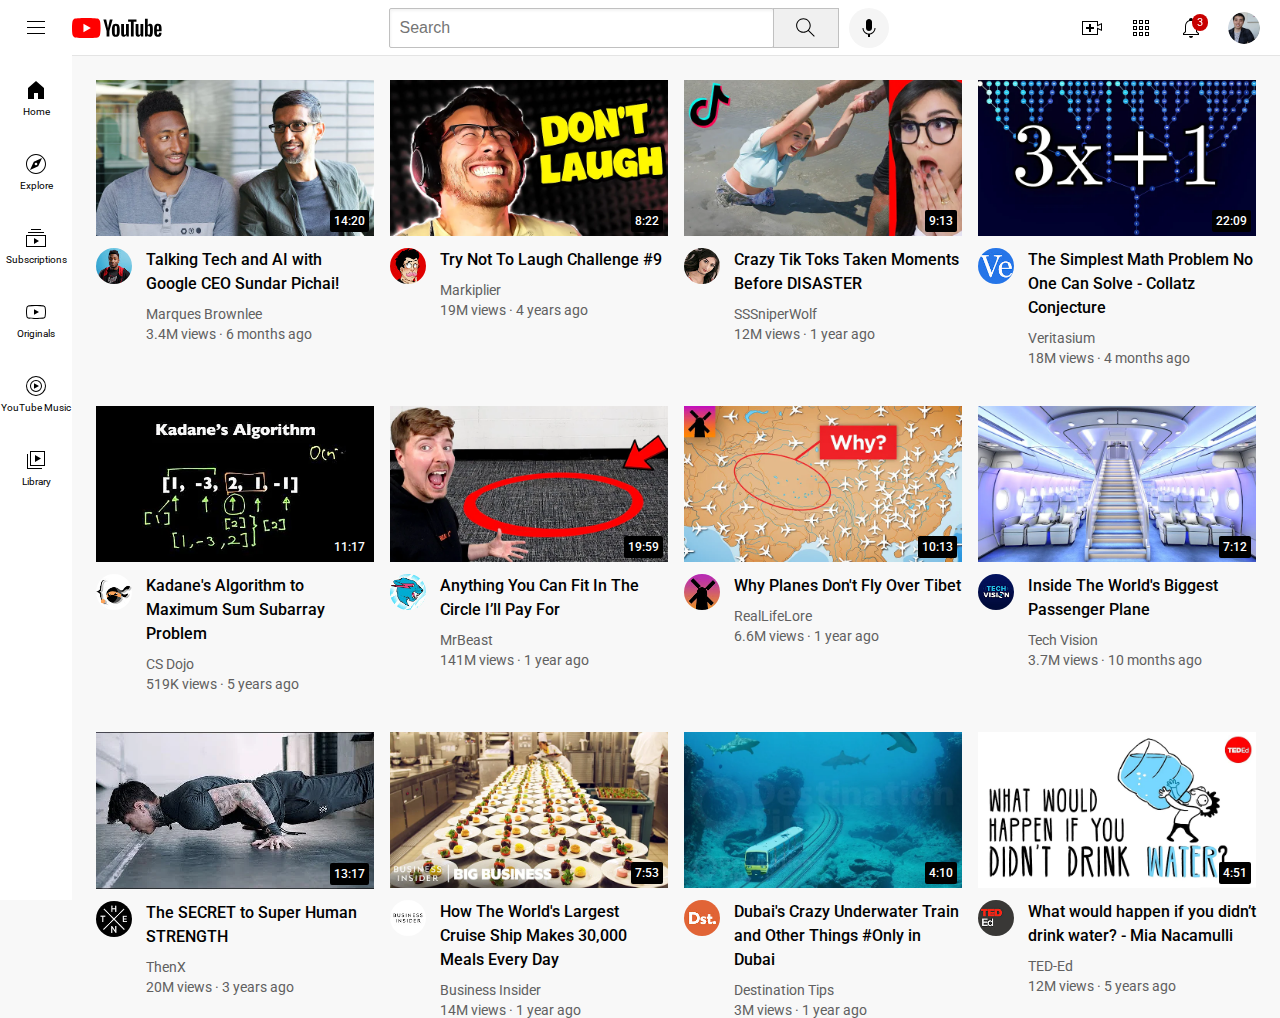
<file: index.html>
<!DOCTYPE html>
<html>
  <head>
    <title>YouTube.com Clone</title>

    <link rel="preconnect" href="https://fonts.googleapis.com">
    <link rel="preconnect" href="https://fonts.gstatic.com" crossorigin>
    <link href="https://fonts.googleapis.com/css2?family=Roboto:wght@400;500;700&display=swap" rel="stylesheet">

    <link rel="stylesheet" href="styles/general.css">
    <link rel="stylesheet" href="styles/header.css">
    <link rel="stylesheet" href="styles/video.css">
    <link rel="stylesheet" href="styles/sidebar.css">
  </head>
  <body>
    <header class="header">
      <div class="left-section">
        <img class="hamburger-menu" src="icons/hamburger-menu.svg">
        <img class="youtube-logo" src="icons/youtube-logo.svg">
      </div>
      <div class="middle-section">
        <input class="search-bar" type="text" placeholder="Search">
        <button class="search-button">
          <img class="search-icon" src="icons/search.svg">
          <div class="tooltip">Search</div>
        </button>
        <!-- Put position absolute inside position relative -->
        <button class="voice-search-button">
          <img class="voice-search-icon" src="icons/voice-search-icon.svg">
          <div class="tooltip">Search with your voice</div>
        </button>
      </div>
      <div class="right-section">
        <div class="upload-icon-container">
          <img class="upload-icon" src="icons/upload.svg">
          <div class="tooltip">Create</div>
        </div>
        <div class="youtube-apps-icon-container">
          <img class="youtube-apps-icon" src="icons/youtube-apps.svg">
          <div class="tooltip">YouTube Apps</div>
        </div>
        <div class="notifications-icon-container">
          <img class="notifications-icon" src="icons/notifications.svg">
          <div class="notifications-count">3</div>
          <div class="tooltip">Notifications</div>
        </div>
        <img class="current-user-picture" src="channel-pictures/my-channel.jpeg">
      </div>
    </header>

    <nav class="sidebar">
      <div class="sidebar-link">
        <img src="icons/home.svg">
        <div>Home</div>
      </div>
      <div class="sidebar-link">
        <img src="icons/explore.svg">
        <div>Explore</div>
      </div>
      <div class="sidebar-link">
        <img src="icons/subscriptions.svg">
        <div>Subscriptions</div>
      </div>
      <div class="sidebar-link">
        <img src="icons/originals.svg">
        <div>Originals</div>
      </div>
      <div class="sidebar-link">
        <img src="icons/youtube-music.svg">
        <div>YouTube Music</div>
      </div>
      <div class="sidebar-link">
        <img src="icons/library.svg">
        <div>Library</div>
      </div>
    </nav>

    <main>
      <section class="video-grid">
        <div class="video-preview">
          <div class="thumbnail-row">
            <img class="thumbnail" src="thumbnails/thumbnail-1.webp">
            <div class="video-time">14:20</div>
          </div>
          <div class="video-info-grid">
            <div class="channel-picture">
              <img class="profile-picture" src="channel-pictures/channel-1.jpeg">
            </div>
            <div class="video-info">
              <p class="video-title">
                Talking Tech and AI with Google CEO Sundar Pichai!
              </p>
              <p class="video-author">
                Marques Brownlee
              </p>
              <p class="video-stats">
                3.4M views &#183; 6 months ago
              </p>
            </div>
          </div>
        </div>

        <div class="video-preview">
          <div class="thumbnail-row">
            <img class="thumbnail" src="thumbnails/thumbnail-2.webp">
            <div class="video-time">8:22</div>
          </div>
          <div class="video-info-grid">
            <div class="channel-picture">
              <img class="profile-picture" src="channel-pictures/channel-2.jpeg">
            </div>
            <div class="video-info">
              <p class="video-title">
                Try Not To Laugh Challenge #9
              </p>
              <p class="video-author">
                Markiplier
              </p>
              <p class="video-stats">
                19M views &#183; 4 years ago
              </p>
            </div>
          </div>
        </div>

        <div class="video-preview">
          <div class="thumbnail-row">
            <img class="thumbnail" src="thumbnails/thumbnail-3.webp">
            <div class="video-time">9:13</div>
          </div>
          <div class="video-info-grid">
            <div class="channel-picture">
              <img class="profile-picture" src="channel-pictures/channel-3.jpeg">
            </div>
            <div class="video-info">
              <p class="video-title">
                Crazy Tik Toks Taken Moments Before DISASTER
              </p>
              <p class="video-author">
                SSSniperWolf
              </p>
              <p class="video-stats">
                12M views &#183; 1 year ago
              </p>
            </div>
          </div>
        </div>

        <div class="video-preview">
          <div class="thumbnail-row">
            <img class="thumbnail" src="thumbnails/thumbnail-4.webp">
            <div class="video-time">22:09</div>
          </div>
          <div class="video-info-grid">
            <div class="channel-picture">
              <img class="profile-picture" src="channel-pictures/channel-4.jpeg">
            </div>
            <div class="video-info">
              <p class="video-title">
                The Simplest Math Problem No One Can Solve - Collatz Conjecture
              </p>
              <p class="video-author">
                Veritasium
              </p>
              <p class="video-stats">
                18M views &#183; 4 months ago
              </p>
            </div>
          </div>
        </div>

        <div class="video-preview">
          <div class="thumbnail-row">
            <img class="thumbnail" src="thumbnails/thumbnail-5.webp">
            <div class="video-time">11:17</div>
          </div>
          <div class="video-info-grid">
            <div class="channel-picture">
              <img class="profile-picture" src="channel-pictures/channel-5.jpeg">
            </div>
            <div class="video-info">
              <p class="video-title">
                Kadane's Algorithm to Maximum Sum Subarray Problem
              </p>
              <p class="video-author">
                CS Dojo
              </p>
              <p class="video-stats">
                519K views &#183; 5 years ago
              </p>
            </div>
          </div>
        </div>

        <div class="video-preview">
          <div class="thumbnail-row">
            <img class="thumbnail" src="thumbnails/thumbnail-6.webp">
            <div class="video-time">19:59</div>
          </div>
          <div class="video-info-grid">
            <div class="channel-picture">
              <img class="profile-picture" src="channel-pictures/channel-6.jpeg">
            </div>
            <div class="video-info">
              <p class="video-title">
                Anything You Can Fit In The Circle I’ll Pay For
              </p>
              <p class="video-author">
                MrBeast
              </p>
              <p class="video-stats">
                141M views &#183; 1 year ago
              </p>
            </div>
          </div>
        </div>

        <div class="video-preview">
          <div class="thumbnail-row">
            <img class="thumbnail" src="thumbnails/thumbnail-7.webp">
            <div class="video-time">10:13</div>
          </div>
          <div class="video-info-grid">
            <div class="channel-picture">
              <img class="profile-picture" src="channel-pictures/channel-7.jpeg">
            </div>
            <div class="video-info">
              <p class="video-title">
                Why Planes Don't Fly Over Tibet
              </p>
              <p class="video-author">
                RealLifeLore
              </p>
              <p class="video-stats">
                6.6M views &#183; 1 year ago
              </p>
            </div>
          </div>
        </div>

        <div class="video-preview">
          <div class="thumbnail-row">
            <img class="thumbnail" src="thumbnails/thumbnail-8.webp">
            <div class="video-time">7:12</div>
          </div>
          <div class="video-info-grid">
            <div class="channel-picture">
              <img class="profile-picture" src="channel-pictures/channel-8.jpeg">
            </div>
            <div class="video-info">
              <p class="video-title">
                Inside The World's Biggest Passenger Plane
              </p>
              <p class="video-author">
                Tech Vision
              </p>
              <p class="video-stats">
                3.7M views &#183; 10 months ago
              </p>
            </div>
          </div>
        </div>

        <div class="video-preview">
          <div class="thumbnail-row">
            <img class="thumbnail" src="thumbnails/thumbnail-9.webp">
            <div class="video-time">13:17</div>
          </div>
          <div class="video-info-grid">
            <div class="channel-picture">
              <img class="profile-picture" src="channel-pictures/channel-9.jpeg">
            </div>
            <div class="video-info">
              <p class="video-title">
                The SECRET to Super Human STRENGTH
              </p>
              <p class="video-author">
                ThenX
              </p>
              <p class="video-stats">
                20M views &#183; 3 years ago
              </p>
            </div>
          </div>
        </div>

        <div class="video-preview">
          <div class="thumbnail-row">
            <img class="thumbnail" src="thumbnails/thumbnail-10.webp">
            <div class="video-time">7:53</div>
          </div>
          <div class="video-info-grid">
            <div class="channel-picture">
              <img class="profile-picture" src="channel-pictures/channel-10.jpeg">
            </div>
            <div class="video-info">
              <p class="video-title">
                How The World's Largest Cruise Ship Makes 30,000 Meals Every Day
              </p>
              <p class="video-author">
                Business Insider
              </p>
              <p class="video-stats">
                14M views &#183; 1 year ago
              </p>
            </div>
          </div>
        </div>

        <div class="video-preview">
          <div class="thumbnail-row">
            <img class="thumbnail" src="thumbnails/thumbnail-11.webp">
            <div class="video-time">4:10</div>
          </div>
          <div class="video-info-grid">
            <div class="channel-picture">
              <img class="profile-picture" src="channel-pictures/channel-11.jpeg">
            </div>
            <div class="video-info">
              <p class="video-title">
                Dubai's Crazy Underwater Train and Other Things #Only in Dubai
              </p>
              <p class="video-author">
                Destination Tips
              </p>
              <p class="video-stats">
                3M views &#183; 1 year ago
              </p>
            </div>
          </div>
        </div>

        <div class="video-preview">
          <div class="thumbnail-row">
            <img class="thumbnail" src="thumbnails/thumbnail-12.webp">
            <div class="video-time">4:51</div>
          </div>
          <div class="video-info-grid">
            <div class="channel-picture">
              <img class="profile-picture" src="channel-pictures/channel-12.jpeg">
            </div>
            <div class="video-info">
              <p class="video-title">
                What would happen if you didn’t drink water? - Mia Nacamulli
              </p>
              <p class="video-author">
                TED-Ed
              </p>
              <p class="video-stats">
                12M views &#183; 5 years ago
              </p>
            </div>
          </div>
        </div>
      </section>
    </main>
  </body>
</html>
</file>
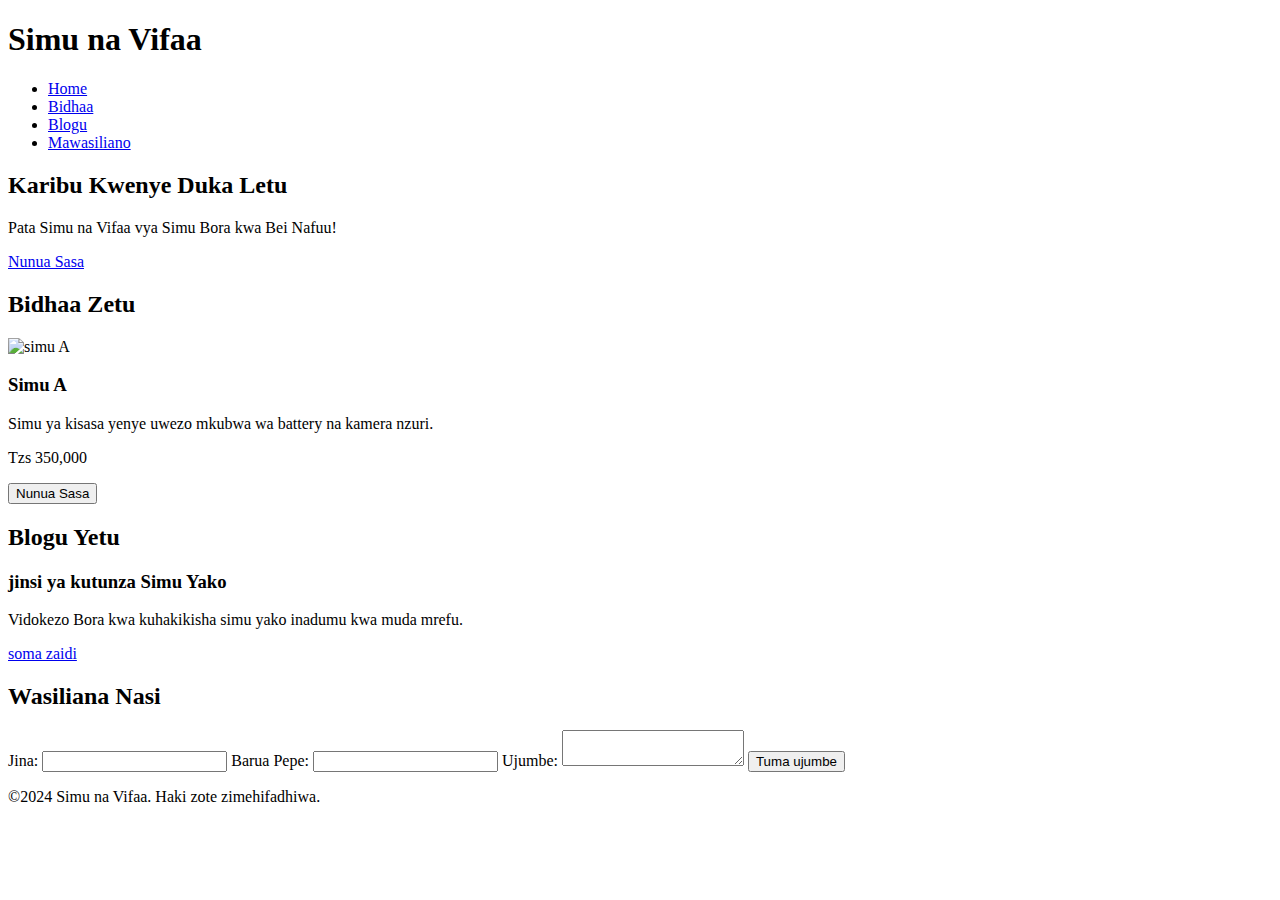
<file: basement.html>
<!DOCTYPE html>
<html lang="sw">
    <head>
        <meta charset=""UTF-8">
        <Meta name="viewport" content="width=device-width, initial-scale=1.0">
            <title>Biashara ya Simu na Vifaa Vyake</title>
            <link ref="stylesheet" href="style.css">
    </head>
    <body>
        <!--Ukurasa Wa Mwanzo-->
        <header>
            <div class=""navbar">
            <h1>Simu na Vifaa</h1>
        <nav>
            <ul>
                <li><a href="#home">Home</a></li>
                <li><a href="#Products">Bidhaa</a></li>
                <li><a href="#blog">Blogu</a></li>
                <li><a href="#contact">Mawasiliano</a></li>
            </ul>
        </nav>
    </div>
    <div class=""hero-section">
    <h2>Karibu Kwenye Duka Letu</h2>
    <p>Pata Simu na Vifaa vya Simu Bora kwa Bei Nafuu!</p>
    <a href="#products"class="btn">Nunua Sasa</a>
</div>
        </header>
        <!--Katalogi ya Bidhaa-->
        <section id="products"class="products">
        <h2>Bidhaa Zetu</h2>
   <div class="product-grid">
    <!--Bidhaa moja, unaweza kurudia kipande hiki kwa bidhaa nyingi-->
    <div class="product-item">
        <img scr="simu1.jpg" alt="simu A">
        <h3>Simu A</h3>
        <p>Simu ya kisasa yenye uwezo mkubwa wa battery na kamera nzuri.</p>
        <p class ="price">Tzs 350,000</p>
        <button class="btn">Nunua Sasa</button>
    </div>
    <!--End of product item-->
   </div>
</section>
  <!--Blogu au Habari-->
  <section id="blog"class="blog">
    <h2>Blogu Yetu</h2>
    <div class="blog-posts">
    <article class="blog-post">
        <h3>jinsi ya kutunza Simu Yako</h3>
        <p>Vidokezo Bora kwa kuhakikisha simu yako inadumu kwa muda mrefu.</p>
        <a href="#"class="btn">soma zaidi</a>
    </article>
    <!--Rudia kwa Machapisho zaidi-->
    </div>
  </section>
  <!--Mawasiliano-->
  <section id="contact"class="contact">
    <h2>Wasiliana Nasi</h2>
    <form>
        <label for="name">Jina:</label>
        <input type="text"id="name"name="name"required>

        <label for="email">Barua Pepe:</label>
        <input type="email"id="email"name="email"required>

        <label for="message">Ujumbe:</label>
        <textarea id="message"name="message"required></textarea>
        <button type="submit" class="btn">Tuma ujumbe</button>
    </form>
  </section>
  <footer>
    <p>&copy;2024 Simu na Vifaa. Haki zote zimehifadhiwa.</p>
  </footer>
  <script src="script.js"></script>
</body>
</html>
</file>
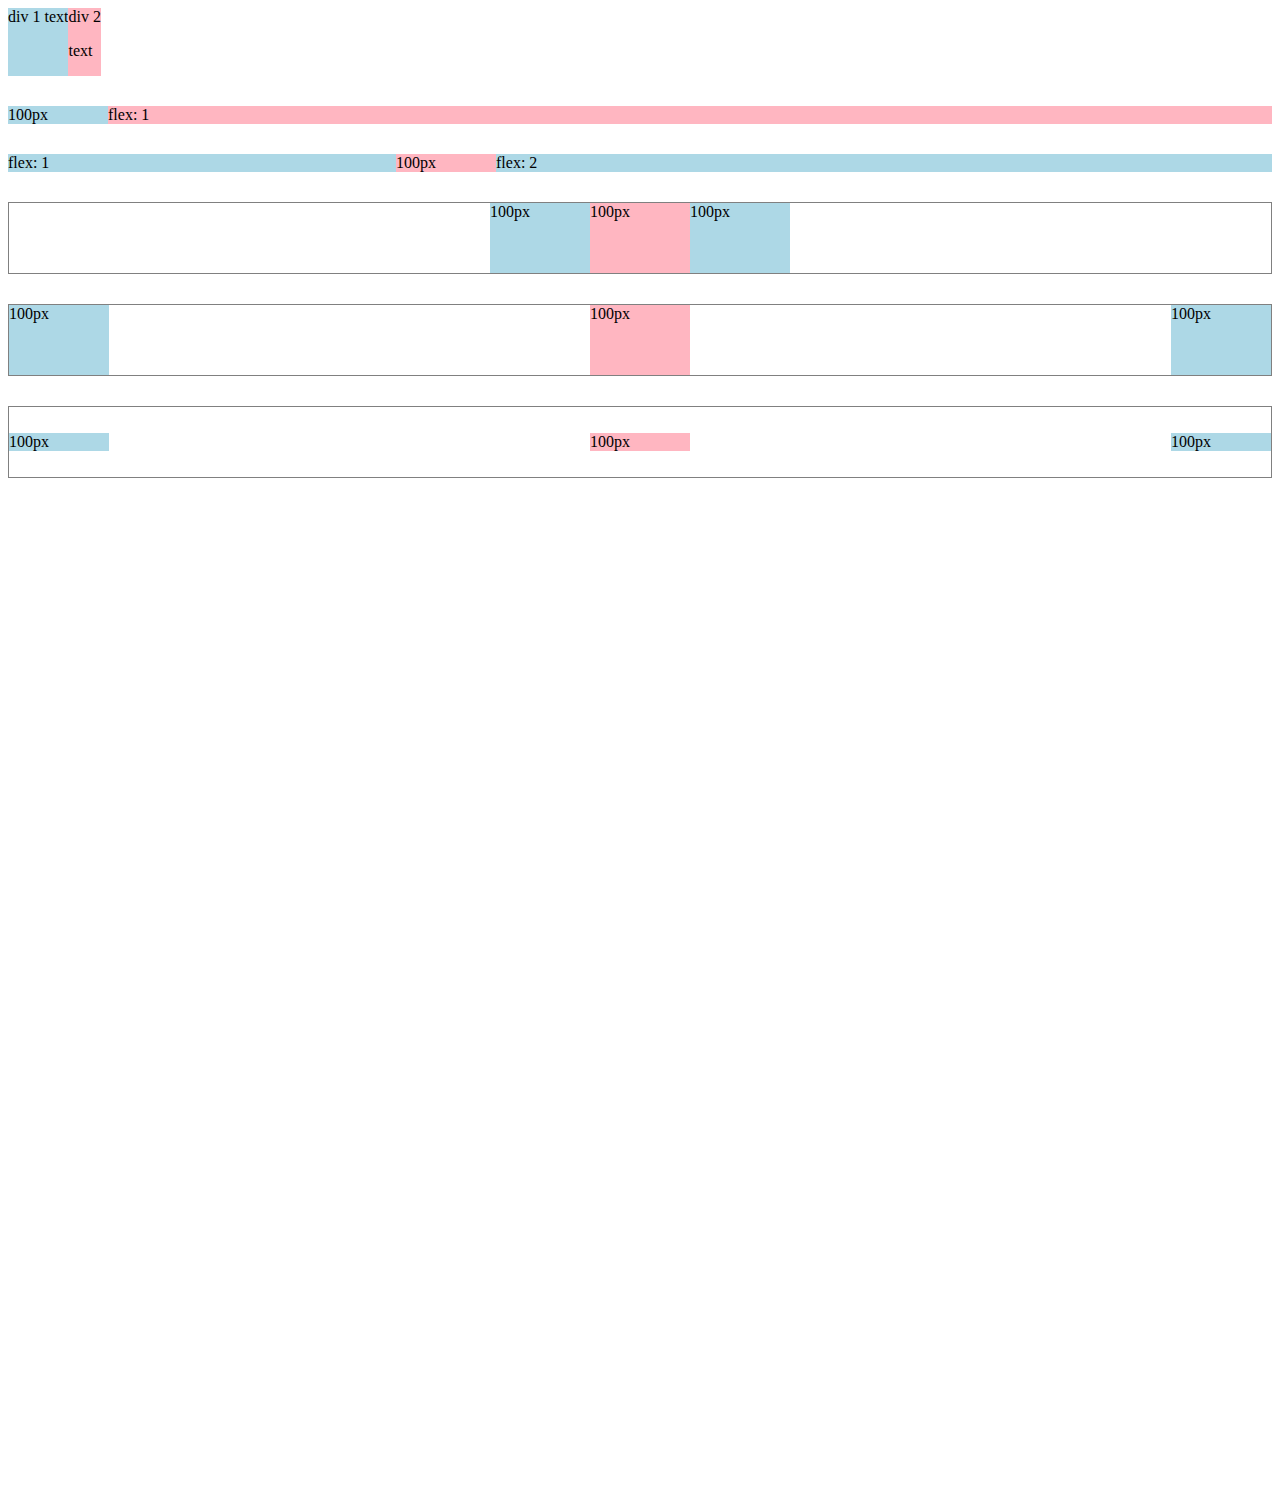
<file: flexbox.html>
<!DOCTYPE html>
<html>
  <head>
    <title>Flexbox Practice</title>
  </head>
  <body style="padding-bottom: 1000px;">
    <div style="
      display: flex;
      flex-direction: row;
    ">
      <div style="background-color: lightblue;">div 1 text</div>
      <div style="background-color: lightpink;">div 2 <p>text</p></div>
    </div>

    <div style="
      margin-top: 30px;
      display: flex;
      flex-direction: row;
    ">
      <div style="
        background-color: lightblue;
        width: 100px;
      ">100px</div>
      <div style="
        background-color: lightpink;
        flex: 1;
      ">flex: 1</div>
    </div>

    <div style="
      margin-top: 30px;
      display: flex;
      flex-direction: row;
    ">
      <div style="
        background-color: lightblue;
        flex: 1;
      ">flex: 1</div>
      <div style="
        background-color: lightpink;
        width: 100px;
      ">100px</div>
      <div style="
        background-color: lightblue;
        flex: 2;
      ">flex: 2</div>
    </div>

    <div style="
      margin-top: 30px;
      height: 70px;
      border-width: 1px;
      border-style: solid;
      border-color: gray;

      display: flex;
      flex-direction: row;
      justify-content: center;
    ">
      <div style="
        background-color: lightblue;
        width: 100px;
      ">100px</div>
      <div style="
        background-color: lightpink;
        width: 100px;
      ">100px</div>
      <div style="
        background-color: lightblue;
        width: 100px;
      ">100px</div>
    </div>

    <div style="
      margin-top: 30px;
      height: 70px;
      border-width: 1px;
      border-style: solid;
      border-color: gray;

      display: flex;
      flex-direction: row;
      justify-content: space-between;
    ">
      <div style="
        background-color: lightblue;
        width: 100px;
      ">100px</div>
      <div style="
        background-color: lightpink;
        width: 100px;
      ">100px</div>
      <div style="
        background-color: lightblue;
        width: 100px;
      ">100px</div>
    </div>

    <div style="
      margin-top: 30px;
      height: 70px;
      border-width: 1px;
      border-style: solid;
      border-color: gray;

      display: flex;
      flex-direction: row;
      justify-content: space-between;
      align-items: center;
    ">
      <div style="
        background-color: lightblue;
        width: 100px;
      ">100px</div>
      <div style="
        background-color: lightpink;
        width: 100px;
      ">100px</div>
      <div style="
        background-color: lightblue;
        width: 100px;
      ">100px</div>
    </div>
  </body>
</html>
</file>
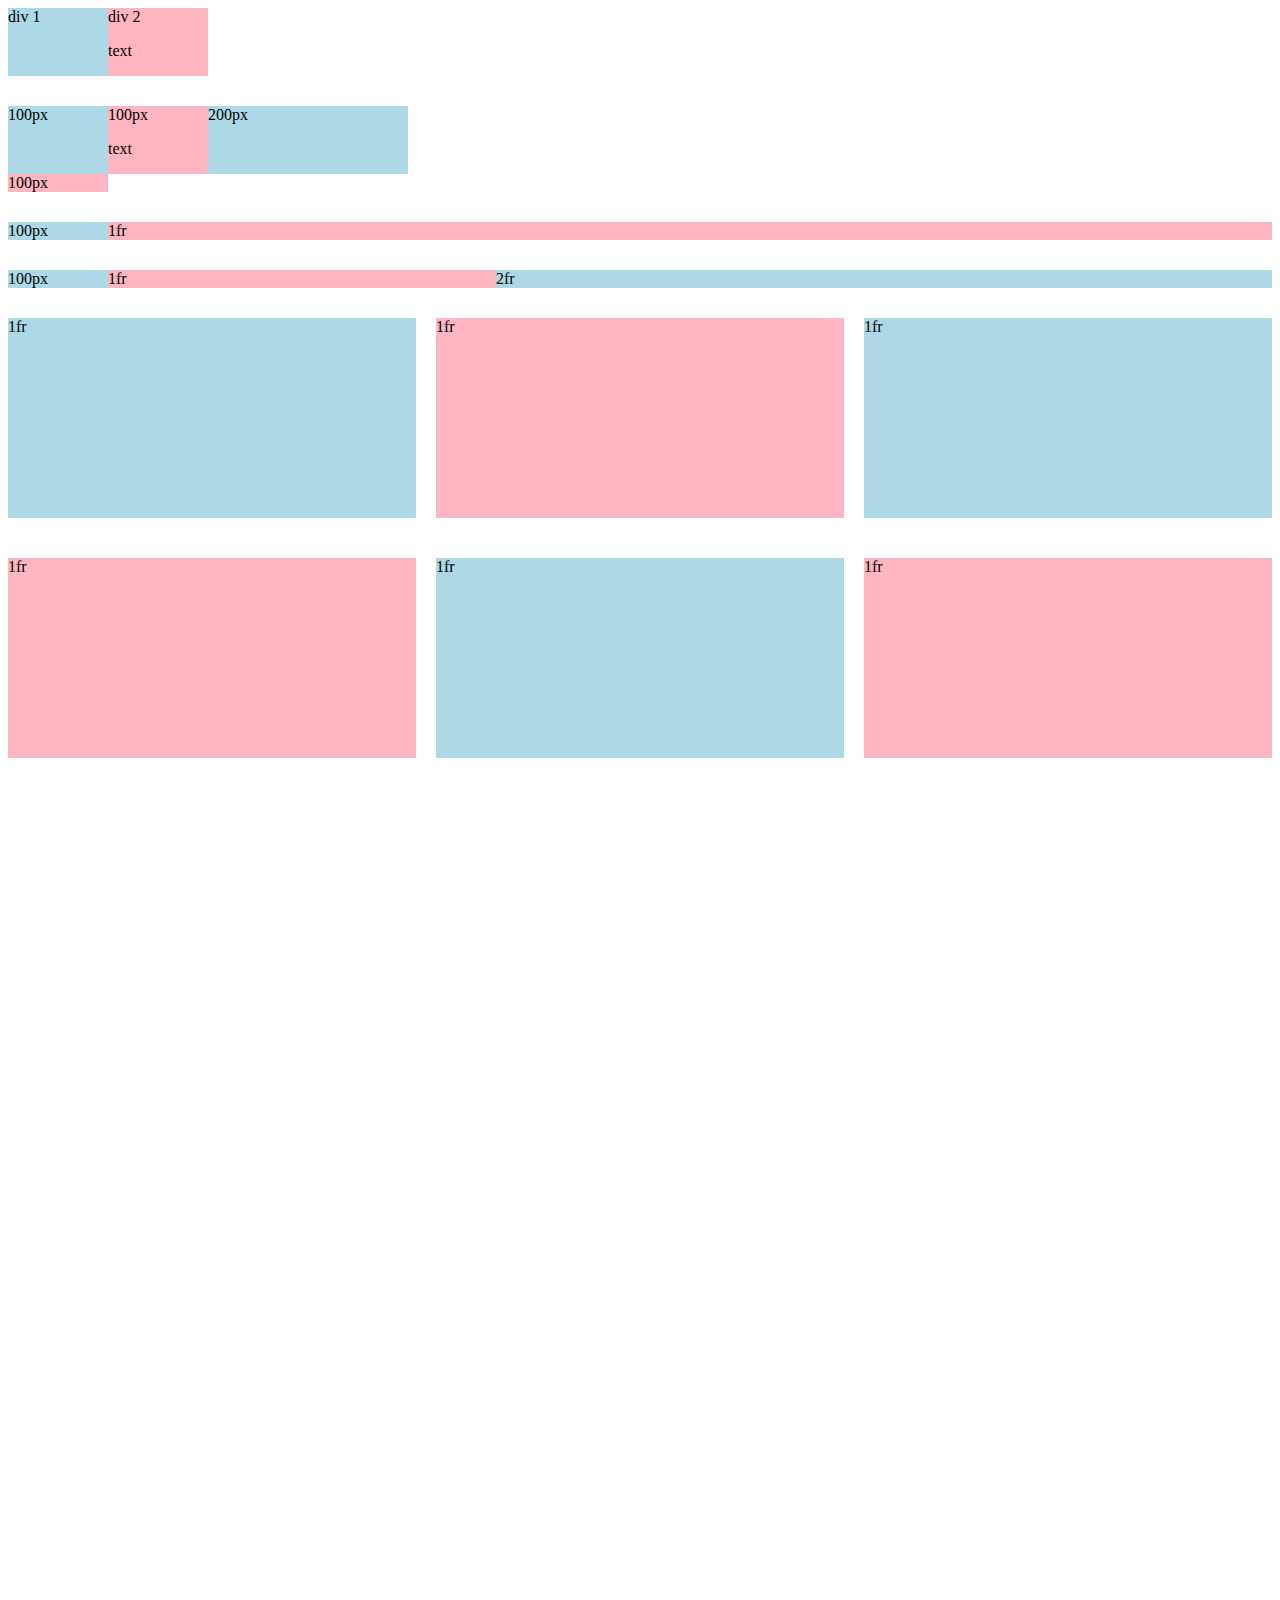
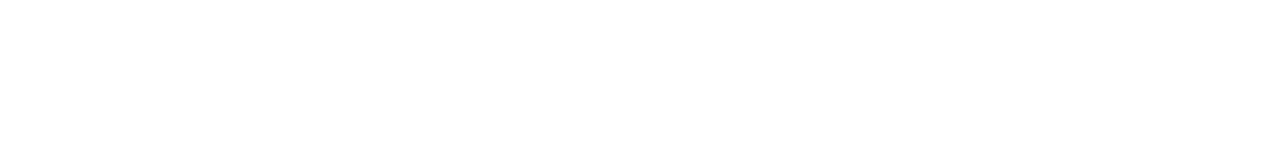
<file: grid.html>
<!DOCTYPE html>
<html>
  <head>
    <title>Grid Practice</title>
  </head>
  <body style="padding-bottom: 1000px;">
    <div style="
      display: grid;
      grid-template-columns: 100px 100px;
    ">
      <div style="background-color: lightblue;">div 1</div>
      <div style="background-color: lightpink;">div 2<p>text</p></div>
    </div>

    <div style="
      margin-top: 30px;
      display: grid;
      grid-template-columns: 100px 100px 200px;
    ">
      <div style="background-color: lightblue;">100px</div>
      <div style="background-color: lightpink;">100px<p>text</p></div>
      <div style="background-color: lightblue;">200px</div>
      <div style="background-color: lightpink;">100px</div>
    </div>

    <div style="
      margin-top: 30px;
      display: grid;
      grid-template-columns: 100px 1fr;
    ">
      <div style="background-color: lightblue;">100px</div>
      <div style="background-color: lightpink;">1fr</div>
    </div>

    <div style="
      margin-top: 30px;
      display: grid;
      grid-template-columns: 100px 1fr 2fr;
    ">
      <div style="background-color: lightblue;">100px</div>
      <div style="background-color: lightpink;">1fr</div>
      <div style="background-color: lightblue;">2fr</div>
    </div>

    <div style="
      margin-top: 30px;
      display: grid;
      grid-template-columns: 1fr 1fr 1fr;
      column-gap: 20px;
      row-gap: 40px;
    ">
      <div style="background-color: lightblue; height: 200px;">1fr</div>
      <div style="background-color: lightpink; height: 200px;">1fr</div>
      <div style="background-color: lightblue; height: 200px;">1fr</div>
      <div style="background-color: lightpink; height: 200px;">1fr</div>
      <div style="background-color: lightblue; height: 200px;">1fr</div>
      <div style="background-color: lightpink; height: 200px;">1fr</div>
    </div>
  </body>
</html>
</file>
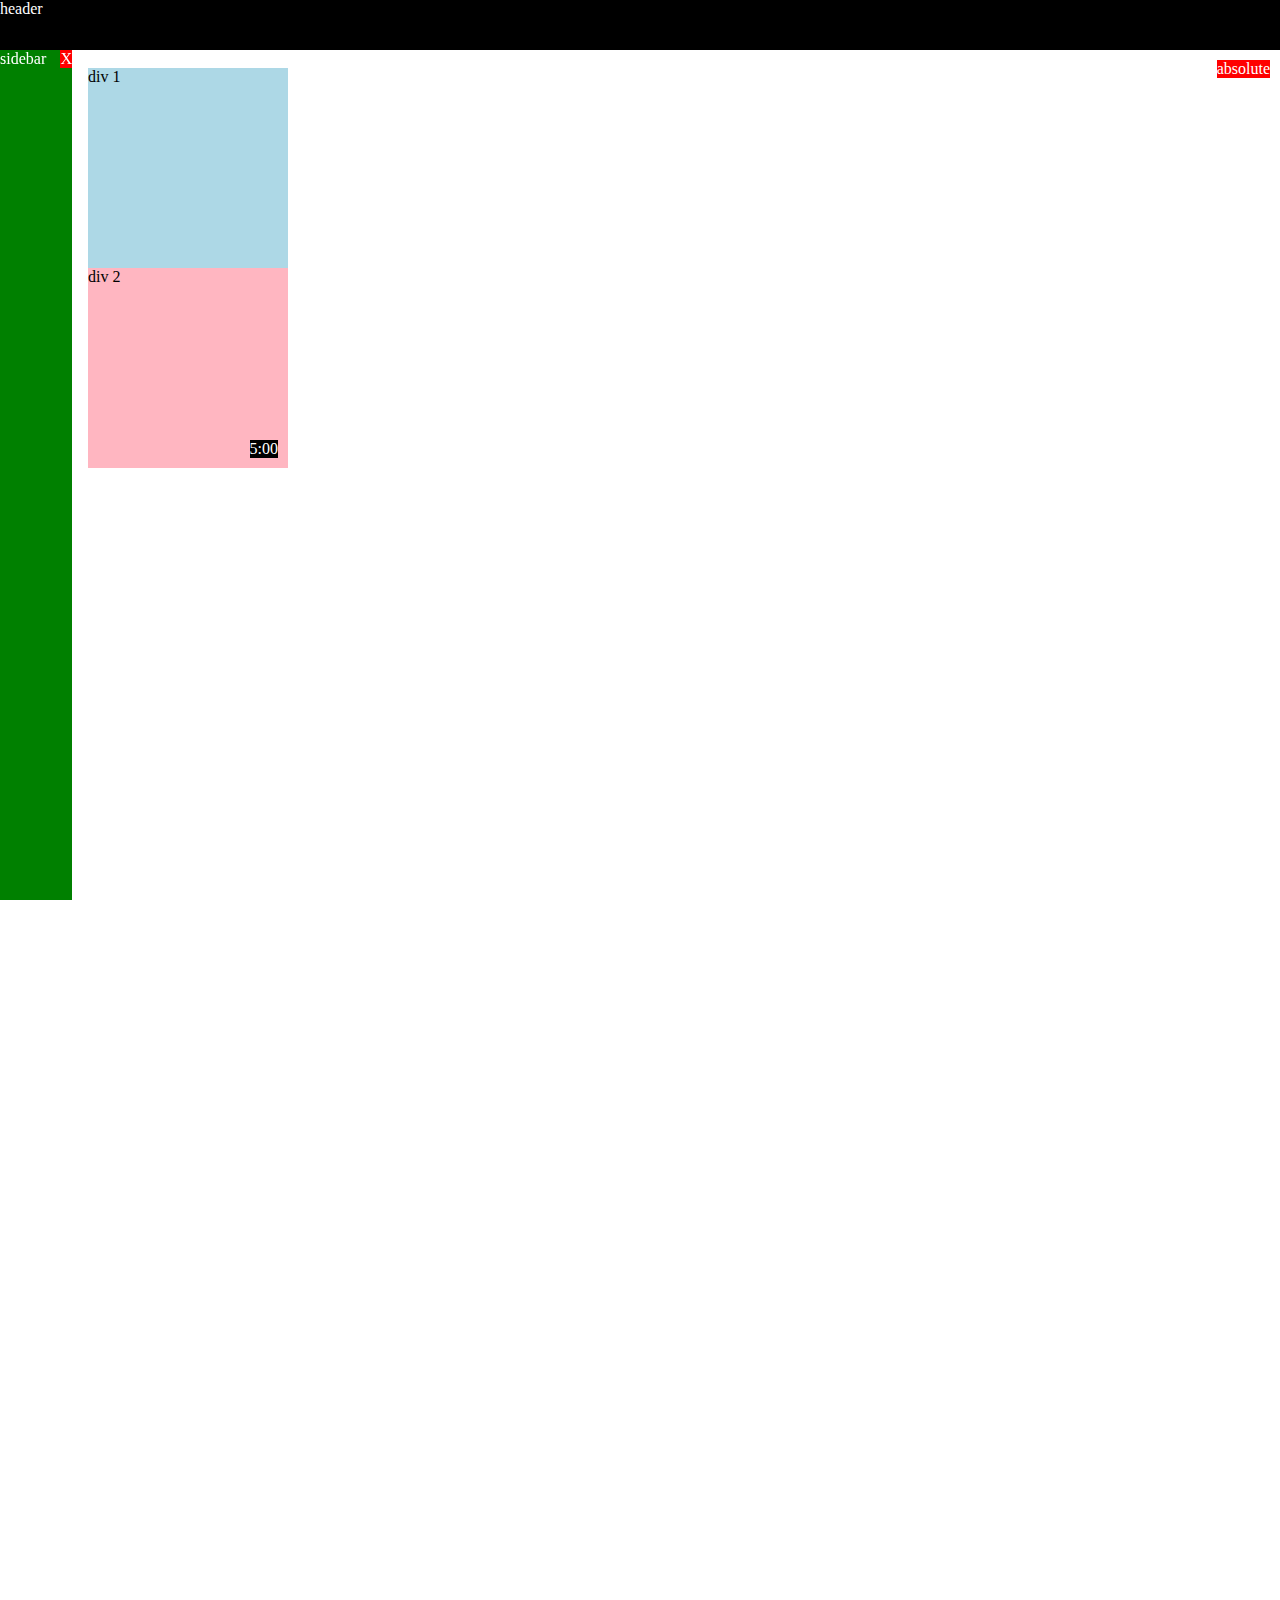
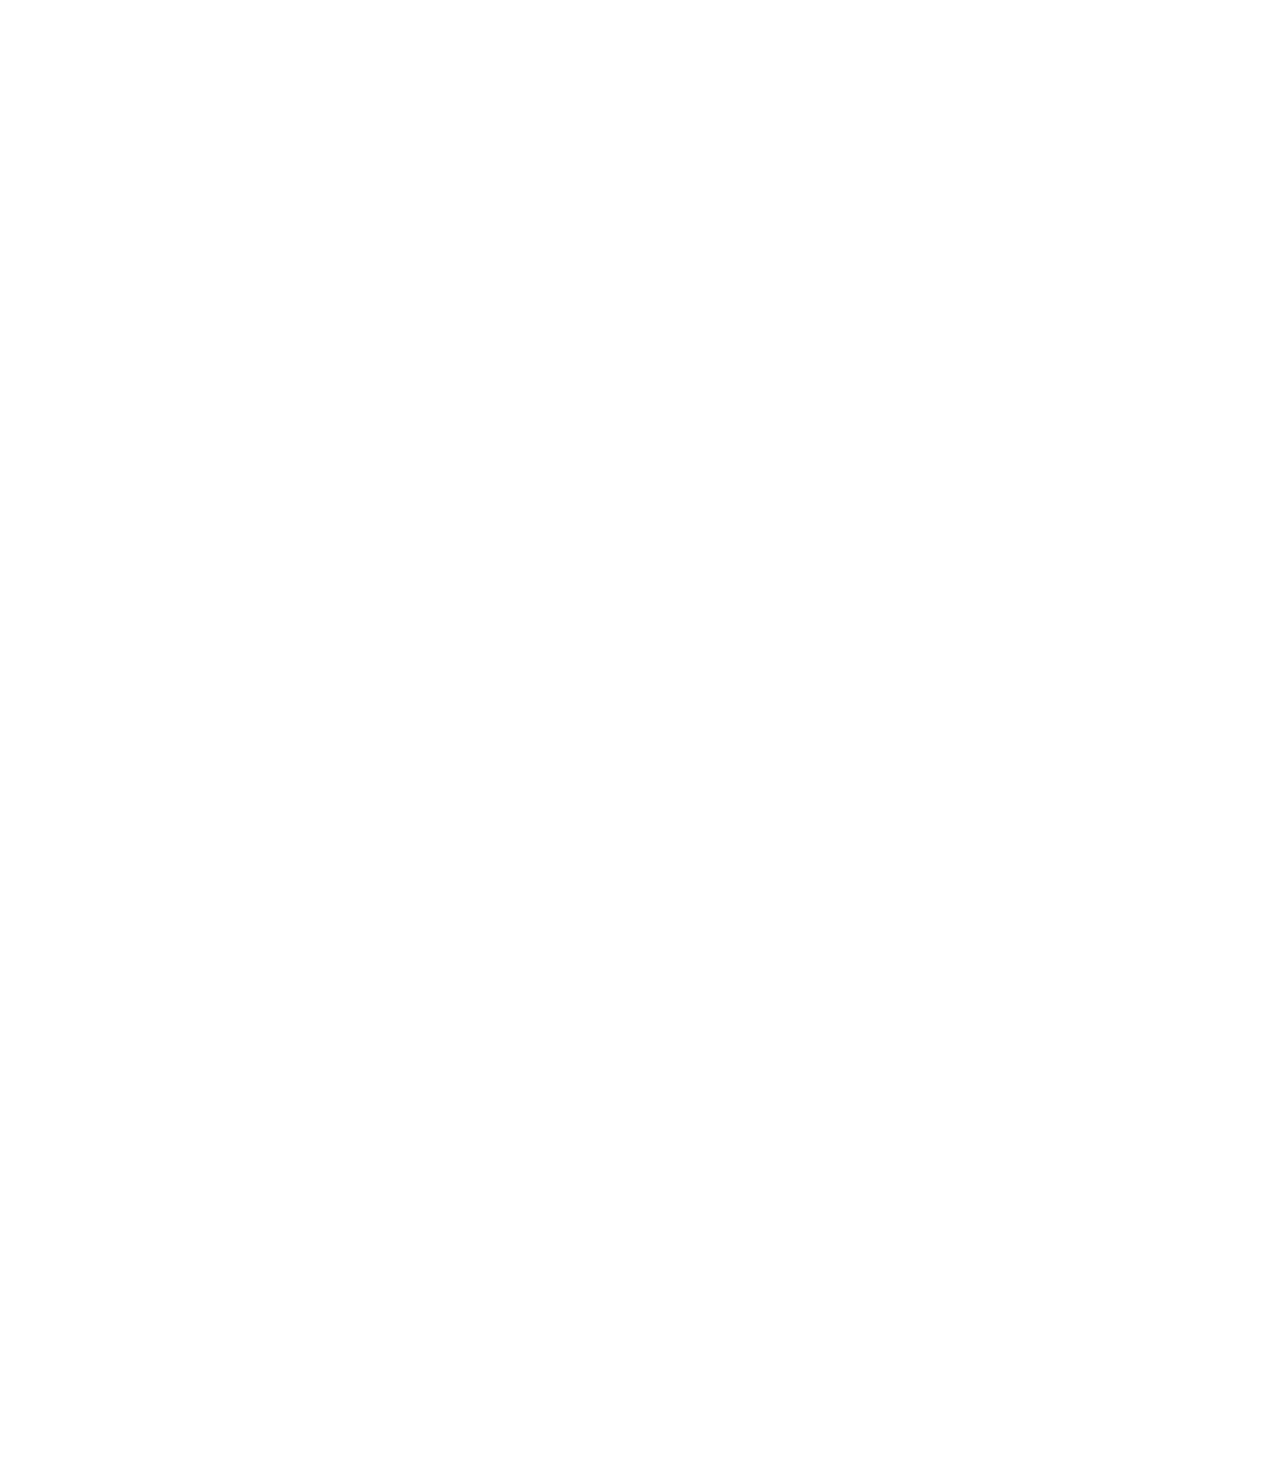
<file: position.html>
<!DOCTYPE html>
<html>
  <head>
    <title>Position Practice</title>
  </head>
  <body style="
    height: 3000px;
    padding-top: 60px;
    padding-left: 80px;
  ">
    <div style="
      background-color: black;
      color: white;
      position: fixed;
      top: 0;
      left: 0;
      right: 0;
      height: 50px;
      z-index: 100;
    ">header</div>

    <div style="
      background-color: green;
      color: white;
      position: fixed;
      left: 0;
      bottom: 0;
      top: 50px;
      width: 72px;
    ">
      sidebar
      <div style="
        position: absolute;
        background-color: red;
        color: white;
        top: 0;
        right: 0;
      ">
        X
      </div>
    </div>

    <div style="
      position: absolute;
      background-color: red;
      color: white;
      top: 60px;
      right: 10px;
    ">
      absolute
    </div>

    <div style="
      background-color: lightblue;
      height: 200px;
      width: 200px;
      position: static;
    ">div 1</div>
    <div style="
      background-color: lightpink;
      height: 200px;
      width: 200px;
      position: relative;
    ">
      div 2
      <div style="
        position: absolute;
        background-color: black;
        color: white;
        bottom: 10px;
        right: 10px;
      ">
        5:00
      </div>
    </div>

  </body>
</html>
</file>
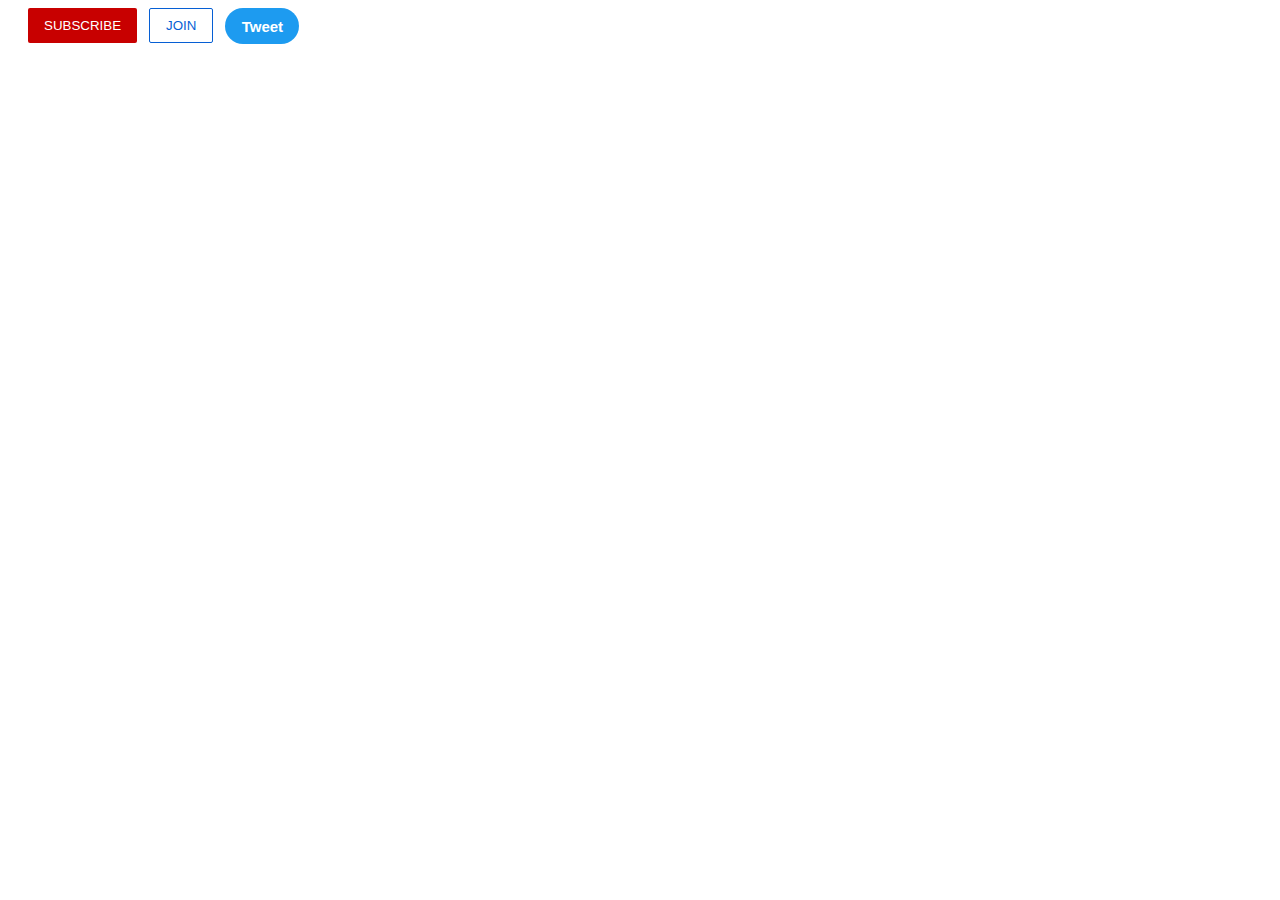
<file: intro-to-html/buttons.html>
<!DOCTYPE html>
<html>
  <head>
    <title>Buttons Practice</title>
    <link rel="stylesheet" href="styles/buttons.css">
  </head>
  <body>
    <button class="subscribe-button">
      SUBSCRIBE
    </button>

    <button class="join-button">
      JOIN
    </button>

    <button class="tweet-button">
      Tweet
    </button>
  </body>
</html>
</file>
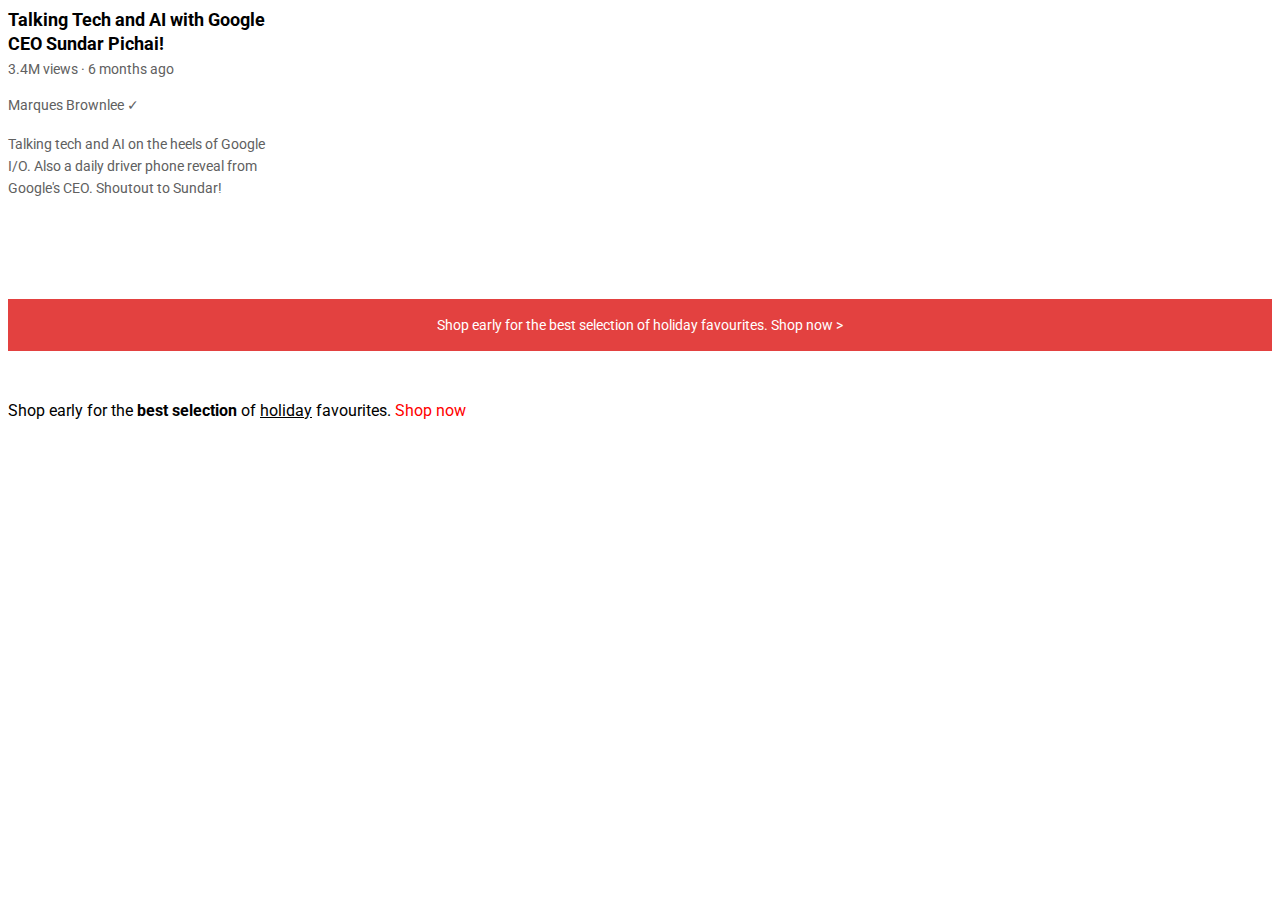
<file: intro-to-html/text.html>
<!DOCTYPE html>
<html>
  <head>
    <title>Text Practice</title>

    <link rel="preconnect" href="https://fonts.googleapis.com">
    <link rel="preconnect" href="https://fonts.gstatic.com" crossorigin>
    <link href="https://fonts.googleapis.com/css2?family=Roboto:wght@400;700&display=swap" rel="stylesheet">

    <link rel="stylesheet" href="styles/text.css">
  </head>
  <body>
    <p class="video-title">
      Talking Tech and AI with Google CEO Sundar Pichai!
    </p>

    <p class="video-stats">
      3.4M views &#183; 6 months ago
    </p>

    <p class="video-author">
      Marques Brownlee &#10003;
    </p>

    <p class="video-description">
      Talking tech and AI on the heels of Google I/O. Also a daily driver phone reveal from Google's CEO. Shoutout to Sundar!
    </p>

    <p class="apple-text">
      Shop early for the best selection of holiday favourites. <span class="shop-link">Shop now &#62;</span>
    </p>

    <p>
      Shop early for the <strong>best selection</strong> of <u>holiday</u> favourites. <span class="span-example">Shop now</span>
    </p>
  </body>
</html>
</file>
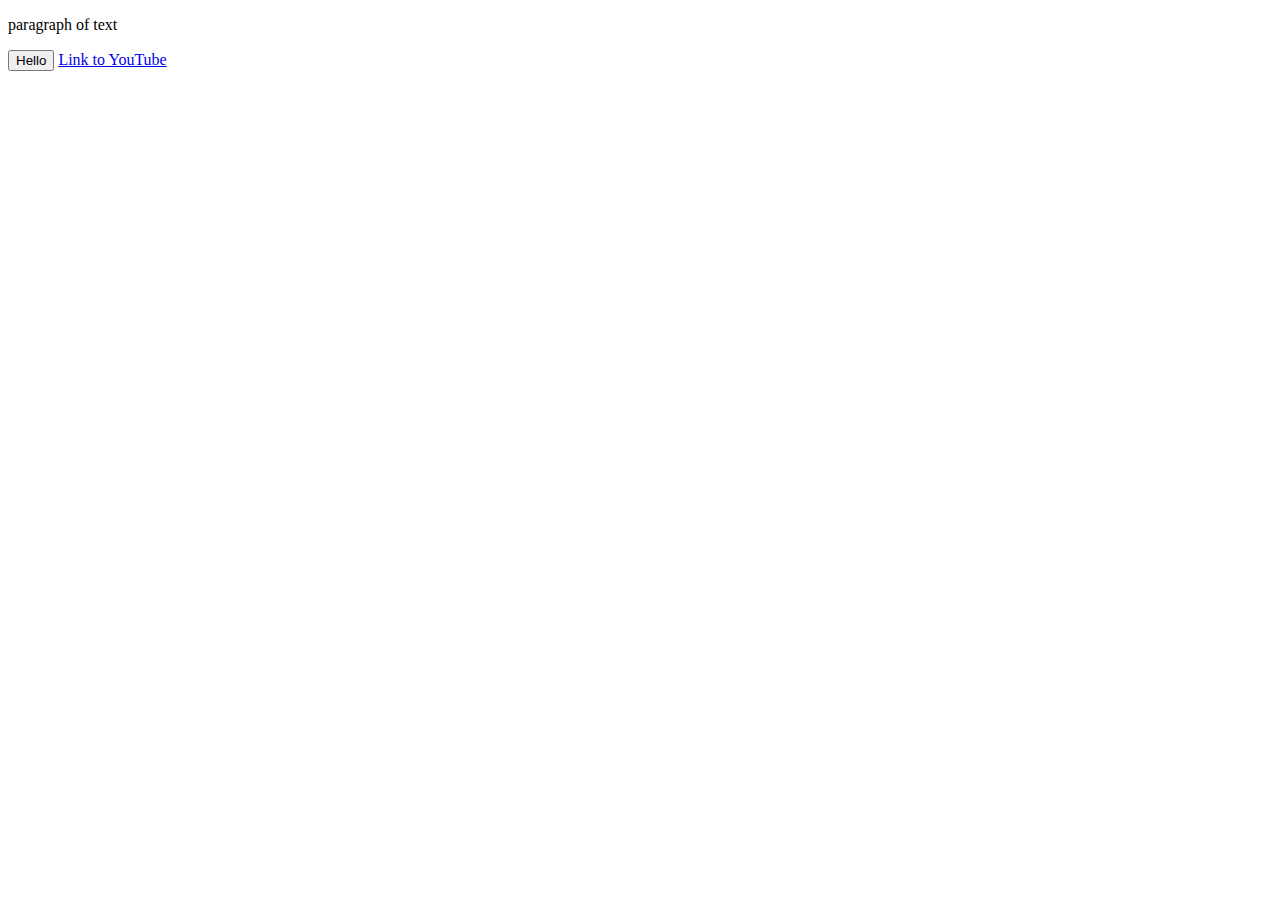
<file: intro-to-html/website.html>
<!DOCTYPE html>
<html>
  <head>
    <title>First Website</title>
  </head>
  <body>
    <p>
      paragraph of text
    </p>

    <button>
      Hello
    </button>

    <a href="https://www.youtube.com/" target="blank">
      Link to YouTube
    </a>
  </body>
</html>
</file>
<file: styles/general.css>
p {
  margin-top: 0;
  margin-bottom: 0;
}

body {
  /* This style below will be inherited */
  font-family: Roboto, Arial;
  margin: 0;
  padding-top: 80px;
  padding-left: 96px;
  padding-right: 24px;
  background-color: rgb(248, 248, 248);
}
</file>
<file: styles/header.css>
.header {
  height: 55px;

  display: flex;
  flex-direction: row;
  justify-content: space-between;

  position: fixed;
  top: 0;
  left: 0;
  right: 0;
  z-index: 100;

  background-color: white;
  border-bottom-width: 1px;
  border-bottom-style: solid;
  border-bottom-color: rgb(228, 228, 228);
}

.left-section {
  display: flex;
  align-items: center;
}

.hamburger-menu {
  height: 24px;
  margin-left: 24px;
  margin-right: 24px;
}

.youtube-logo {
  height: 20px;
}

.middle-section {
  flex: 1;
  margin-left: 70px;
  margin-right: 35px;
  max-width: 500px;
  display: flex;
  align-items: center;
}

.search-bar {
  flex: 1;
  height: 36px;
  padding-left: 10px;
  font-size: 16px;
  border: 1px solid rgb(192, 192, 192);
  border-radius: 2px;
  box-shadow: inset 1px 2px 3px rgba(0, 0, 0, 0.05);
  width: 0;
}

.search-bar::placeholder {
  font-size: 16px;
}

.search-button {
  height: 40px;
  width: 66px;
  background-color: rgb(240, 240, 240);
  border-width: 1px;
  border-style: solid;
  border-color: rgb(192, 192, 192);
  margin-left: -1px;
  margin-right: 10px;
}

.search-button,
.voice-search-button,
.upload-icon-container {
  display: flex;
  justify-content: center;
  align-items: center;
  position: relative;
}

.search-button .tooltip,
.voice-search-button .tooltip,
.upload-icon-container .tooltip {
  position: absolute;
  background-color: gray;
  color: white;
  padding-top: 4px;
  padding-bottom: 4px;
  padding-left: 8px;
  padding-right: 8px;
  border-radius: 2px;
  font-size: 12px;
  bottom: -30px;
  opacity: 0;
  transition: opacity 0.15s;
  pointer-events: none;
  white-space: nowrap;
}

.search-button:hover .tooltip,
.voice-search-button:hover .tooltip,
.upload-icon-container:hover .tooltip {
  opacity: 1;
}

.search-icon {
  height: 25px;
}

.voice-search-button {
  height: 40px;
  width: 40px;
  border-radius: 20px;
  border: none;
  background-color: rgb(245, 245, 245);
}

.voice-search-icon {
  height: 24px;
}

.right-section {
  width: 180px;
  margin-right: 20px;
  display: flex;
  align-items: center;
  justify-content: space-between;
  flex-shrink: 0;
}

.upload-icon {
  height: 24px;
}

.youtube-apps-icon {
  height: 24px;
}

.notifications-icon {
  height: 24px;
}

.notifications-icon-container {
  position: relative;
}

.notifications-count {
  position: absolute;
  top: -2px;
  right: -5px;
  background-color: rgb(200, 0, 0);
  color: white;
  font-size: 11px;
  padding-left: 5px;
  padding-right: 5px;
  padding-top: 2px;
  padding-bottom: 2px;
  border-radius: 10px;
}

.current-user-picture {
  height: 32px;
  border-radius: 16px;
}

.search-button,
.voice-search-button,
.upload-icon-container,
.youtube-apps-icon-container,
.notifications-icon-container {
  display: flex;
  justify-content: center;
  align-items: center;
  position: relative;
  cursor: pointer;
}

.search-button .tooltip,
.voice-search-button .tooltip,
.upload-icon-container .tooltip,
.youtube-apps-icon-container .tooltip,
.notifications-icon-container .tooltip {
  font-family: Roboto, Arial;
  position: absolute;
  background-color: gray;
  color: white;
  padding-top: 4px;
  padding-bottom: 4px;
  padding-left: 8px;
  padding-right: 8px;
  border-radius: 2px;
  font-size: 12px;
  bottom: -30px;
  opacity: 0;
  transition: opacity 0.15s;
  pointer-events: none;
  white-space: nowrap;
}

.search-button:hover .tooltip,
.voice-search-button:hover .tooltip,
.upload-icon-container:hover .tooltip,
.youtube-apps-icon-container:hover .tooltip,
.notifications-icon-container:hover .tooltip {
  opacity: 1;
}
</file>
<file: styles/video.css>
.thumbnail {
  width: 100%;
}

.video-title {
  margin-top: 0;
  font-size: 14px;
  font-weight: 500;
  line-height: 20px;
  margin-bottom: 10px;
}

.video-info-grid {
  display: grid;
  grid-template-columns: 50px 1fr;
}

.profile-picture {
  width: 36px;
  border-radius: 50px;
}

.thumbnail-row {
  margin-bottom: 8px;
  position: relative;
}

.video-author,
.video-stats {
  font-size: 12px;
  color: rgb(96, 96, 96);
}

.video-author {
  margin-bottom: 4px;
}

@media (min-width: 1000px) {
  .video-title {
    font-size: 16px;
    line-height: 24px;
  }
}

@media (min-width: 1000px) {
  .video-author,
  .video-stats {
    font-size: 14px;
  }
}

.video-grid {
  display: grid;
  grid-template-columns: 1fr 1fr 1fr;
  column-gap: 16px;
  row-gap: 40px;
}

@media (max-width: 750px) {
  .video-grid {
    grid-template-columns: 1fr 1fr;
  }
}

@media (min-width: 751px) and (max-width: 999px) {
  .video-grid {
    grid-template-columns: 1fr 1fr 1fr;
  }
}

@media (min-width: 1000px) {
  .video-grid {
    grid-template-columns: 1fr 1fr 1fr 1fr;
  }
}

.video-time {
  font-size: 12px;
  font-weight: 500;
  padding: 4px;
  border-radius: 2px;
  background-color: black;
  color: white;
  position: absolute;
  bottom: 8px;
  right: 5px;
}
</file>
<file: styles/sidebar.css>
.sidebar {
  position: fixed;
  left: 0;
  bottom: 0;
  top: 55px;
  background-color: white;
  width: 72px;
  z-index: 200;
  padding-top: 5px;
}

.sidebar-link {
  height: 74px;
  display: flex;
  justify-content: center;
  align-items: center;
  flex-direction: column;
  cursor: pointer;
}

.sidebar-link:hover {
  background-color: rgb(235, 235, 235);
}

.sidebar-link img {
  height: 24px;
  margin-bottom: 4px;
}

.sidebar-link div {
  font-size: 10px;
}
</file>
<file: style.css>
/*General Style*/
body {
    font-family:Arial,sans-serif;
    margin:0;
    pdding:0;
    color:#333;
}

.header,.navbar,.hero-section,.products,.blog,.contact,footer{
    padding:20px;
    text-align:center;
}

.navbar ul{
    list-style-type:none;
    padding:0;
}

.navbar ul li {
    display:inline;
    margin:0 15px;
}

.navbar a {
    text-decoration: none;
    color: #333;
}

.hero-section {
    background: url('hero.jpg')no-repeat center center/cover;
    color:#fff;
    padding:100px 20px;
}

.btn {
    background-color: #ff6600;
    color: #fff;
    padding: 10px 20px;
    border: none;
    cursor: pointer;
    text-decoration:none;
    display: inline-block;
    margin: 10px;
}

.btn:hover {
    background-color: #cc5200;
}

/* Product Style */
.products.product-grid {
    display: flex;
    justify-content: center;
    flex-wrap: wrap;
    gap: 20px;
}

.product-item {
    border: 1px solid #ddd;
    padding: 10px;
    text-align:center;
    width: 200px;
}

.product-item img {
    width: 100%;
    height: auto;
}


/* Blog Style */
.blog.blog-posts {
    display: flex;
    justify-content: center;
    flex-wrap: wrap;
    gap: 20px;
}

.blog-post {
border: 1px solid #ddd;
padding: 10px;
width: 200px;
}

/* Contact Form Styles */
.contact form {
    max-width: 400px;
    margin: 0 auto;
    text-align: left;
}

.contact label {
    display: block;
    margin-bottom: 5px;
}

.contact input, .contact textarea {
width: 100%;
padding: 8px;
margin-bottom: 10px;
border: 1px solid #ddd;
}

/* Footer Styles */
footer {
    background-color: #f4f4f4;
    padding: 10px;
    text-align: center;
}
</file>
<file: intro-to-html/styles/buttons.css>
.subscribe-button {
  background-color: rgb(200, 0, 0);
  color: white;
  border: none;
  border-radius: 2px;
  cursor: pointer;
  margin-right: 8px;
  margin-left: 20px;
  padding-top: 10px;
  padding-bottom: 10px;
  padding-left: 16px;
  padding-right: 16px;
  transition: opacity 0.15s;
  vertical-align: top;
}

.subscribe-button:hover {
  opacity: 0.8;
}

.subscribe-button:active {
  opacity: 0.5;
}

.join-button {
  background-color: white;
  border-color: rgb(6, 95, 212);
  border-style: solid;
  border-width: 1px;
  color: rgb(6, 95, 212);
  border-radius: 2px;
  cursor: pointer;
  padding-top: 9px;
  padding-bottom: 9px;
  padding-left: 16px;
  padding-right: 16px;

  transition: background-color 0.15s,
    color 0.15s;
}

.join-button:hover {
  background-color: rgb(6, 95, 212);
  color: white;
}

.join-button:active {
  opacity: 0.7;
}

.tweet-button {
  background-color: rgb(29, 155, 240);
  color: white;
  border: none;
  height: 36px;
  width: 74px;
  border-radius: 8px;
  border-radius: 18px;
  font-weight: bold;
  font-size: 15px;
  cursor: pointer;
  margin-left: 8px;
  transition: box-shadow 0.15s;
  vertical-align: top;
}

.tweet-button:hover {
  box-shadow: 5px 5px 10px rgba(0, 0, 0, 0.15);
}
</file>
<file: intro-to-html/styles/text.css>
p {
  font-family: Roboto;
  margin-top: 0;
  margin-bottom: 0;
}

.video-stats {
  font-size: 14px;
  color: rgb(96, 96, 96);
  margin-bottom: 20px;
}

.video-title {
  font-weight: bold;
  font-size: 18px;
  width: 280px;
  line-height: 24px;
  margin-bottom: 5px;
}

.video-author {
  font-size: 14px;
  color: rgb(96, 96, 96);
  margin-bottom: 20px;
}

.video-description {
  font-size: 14px;
  color: rgb(96, 96, 96);
  width: 280px;
  line-height: 22px;
  margin-bottom: 100px;
}

.apple-text {
  margin-bottom: 50px;
  font-size: 14px;
  background-color: rgb(227, 65, 64);
  color: white;
  text-align: center;
  padding-top: 18px;
  padding-bottom: 18px;
}

.span-example {
  color: red;
}

.span-example:hover {
  text-decoration: underline;
}

.shop-link {
  cursor: pointer;
}

.shop-link:hover {
  text-decoration: underline;
}
</file>
